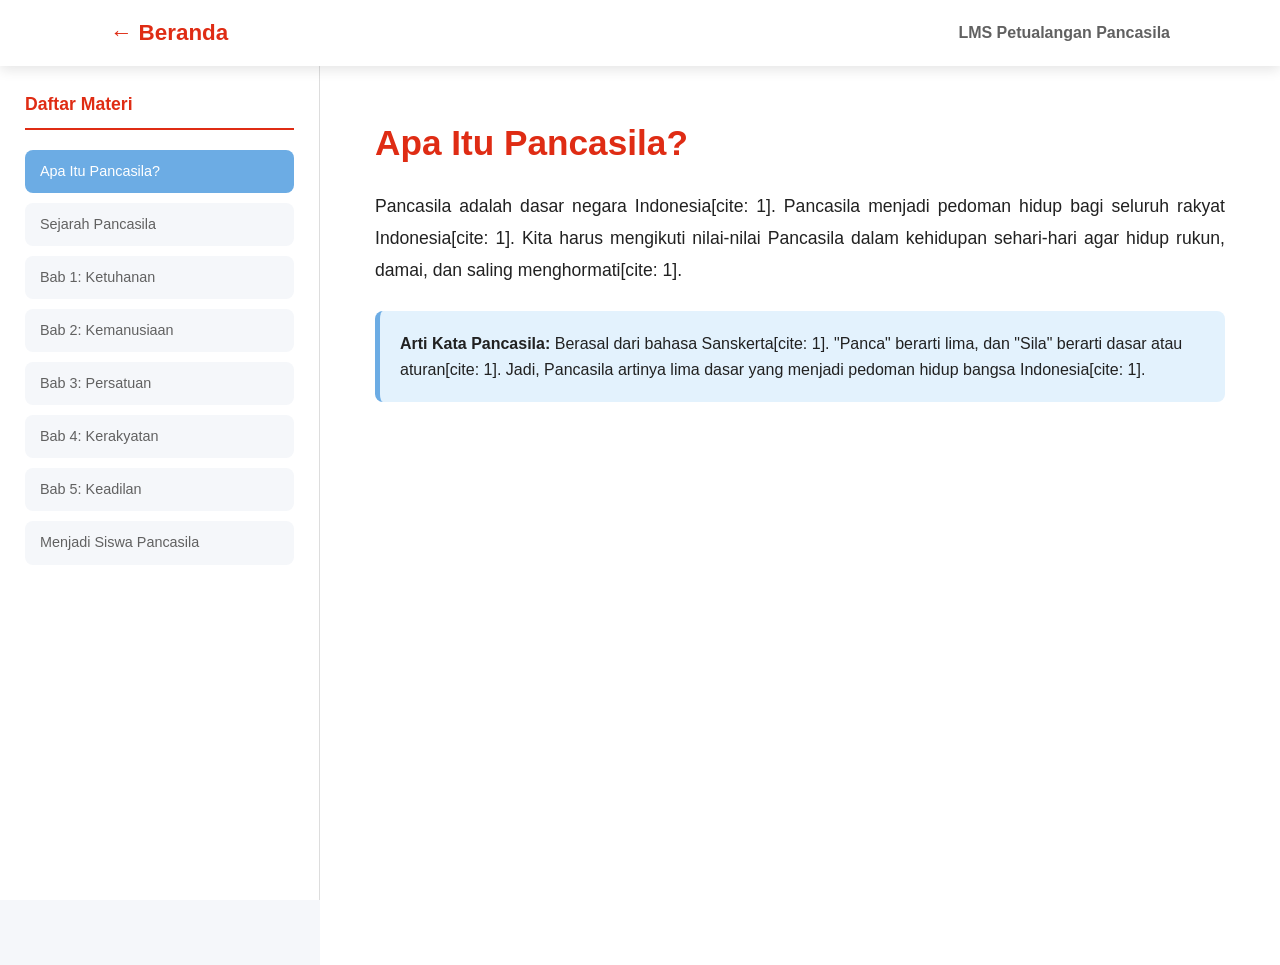
<file: belajar.html>
<!DOCTYPE html>
<html lang="id">
<head>
    <meta charset="UTF-8">
    <meta name="viewport" content="width=device-width, initial-scale=1.0">
    <title>Modul Belajar - Petualangan Pancasila</title>
    <link rel="stylesheet" href="style.css">
    <style>
        /* CSS Khusus Layout LMS */
        .lms-container {
            display: grid;
            grid-template-columns: 320px 1fr;
            min-height: 100vh;
            margin-top: 65px;
        }

        /* Sidebar Navigasi */
        .sidebar {
            background: var(--bg-card);
            border-right: 1px solid #ddd;
            padding: 25px;
            overflow-y: auto;
            height: calc(100vh - 65px);
            position: sticky;
            top: 65px;
        }

        .sidebar h3 {
            font-size: 1.1rem;
            margin-bottom: 20px;
            color: var(--primary-color);
            border-bottom: 2px solid var(--primary-color);
            padding-bottom: 10px;
        }

        .nav-lms { list-style: none; padding: 0; }
        
        .nav-lms li { margin-bottom: 10px; }

        .nav-lms a { 
            text-decoration: none; 
            color: var(--text-sec); 
            display: block;
            padding: 10px 15px;
            border-radius: 8px;
            font-size: 0.9rem;
            background: var(--bg-main);
            transition: 0.3s;
        }

        .nav-lms a:hover, .nav-lms a.active {
            background: var(--secondary-color);
            color: white;
        }

        /* Content Area Styling */
        .content-area {
            padding: 50px;
            background: white;
        }

        .materi-section {
            display: none; /* Sembunyikan semua section secara default */
            max-width: 850px;
            margin: 0 auto;
            animation: fadeIn 0.5s ease;
        }

        .materi-section.active {
            display: block; /* Tampilkan hanya yang aktif */
        }

        .materi-header h2 {
            color: var(--primary-color);
            font-size: 2.2rem;
            margin-bottom: 20px;
        }

        .materi-body p {
            font-size: 1.1rem;
            line-height: 1.8;
            margin-bottom: 20px;
            text-align: justify;
        }

        /* Video Embed Styling */
        .video-container-embed {
            position: relative;
            padding-bottom: 56.25%; /* Rasio 16:9 */
            height: 0;
            overflow: hidden;
            max-width: 100%;
            background: #000;
            margin: 30px 0;
            border-radius: 12px;
            box-shadow: var(--shadow);
        }

        .video-container-embed iframe {
            position: absolute;
            top: 0;
            left: 0;
            width: 100%;
            height: 100%;
            border: none;
        }

        .info-box {
            background: #e3f2fd;
            border-left: 5px solid var(--secondary-color);
            padding: 20px;
            border-radius: 8px;
            margin: 25px 0;
        }

        @keyframes fadeIn {
            from { opacity: 0; transform: translateY(10px); }
            to { opacity: 1; transform: translateY(0); }
        }

        @media (max-width: 768px) {
            .lms-container { grid-template-columns: 1fr; }
            .sidebar { 
                height: auto; 
                position: relative; 
                top: 0; 
                border-right: none;
                border-bottom: 1px solid #ddd;
            }
            .content-area { padding: 25px; }
        }
    </style>
</head>
<body>

    <nav class="navbar">
        <div class="container nav-container">
            <a href="index.html" class="logo">← Beranda</a>
            <div style="font-weight: bold; color: var(--text-sec);">LMS Petualangan Pancasila</div>
        </div>
    </nav>

    <div class="lms-container">
        <aside class="sidebar">
            <h3>Daftar Materi</h3>
            <ul class="nav-lms">
                <li><a href="#pengenalan" class="active">Apa Itu Pancasila?</a></li>
                <li><a href="#sejarah">Sejarah Pancasila</a></li>
                <li><a href="#bab1">Bab 1: Ketuhanan</a></li>
                <li><a href="#bab2">Bab 2: Kemanusiaan</a></li>
                <li><a href="#bab3">Bab 3: Persatuan</a></li>
                <li><a href="#bab4">Bab 4: Kerakyatan</a></li>
                <li><a href="#bab5">Bab 5: Keadilan</a></li>
                <li><a href="#siswa-pancasila">Menjadi Siswa Pancasila</a></li>
            </ul>
        </aside>

        <main class="content-area">
            
            <section id="pengenalan" class="materi-section active">
                <div class="materi-header">
                    <h2>Apa Itu Pancasila?</h2>
                </div>
                <div class="materi-body">
                    <p>Pancasila adalah dasar negara Indonesia[cite: 1]. Pancasila menjadi pedoman hidup bagi seluruh rakyat Indonesia[cite: 1]. Kita harus mengikuti nilai-nilai Pancasila dalam kehidupan sehari-hari agar hidup rukun, damai, dan saling menghormati[cite: 1].</p>
                    <div class="info-box">
                        <strong>Arti Kata Pancasila:</strong> Berasal dari bahasa Sanskerta[cite: 1]. "Panca" berarti lima, dan "Sila" berarti dasar atau aturan[cite: 1]. Jadi, Pancasila artinya lima dasar yang menjadi pedoman hidup bangsa Indonesia[cite: 1].
                    </div>
                </div>
            </section>

            <section id="sejarah" class="materi-section">
                <div class="materi-header">
                    <h2>Sejarah Pancasila</h2>
                </div>
                <div class="materi-body">
                    <p>Pancasila lahir sebagai dasar negara untuk mempersatukan seluruh rakyat Indonesia[cite: 1]. Pancasila menjadi pedoman agar bangsa Indonesia tetap kuat dan tidak mudah terpecah belah[cite: 1].</p>
                    <p>Nilai-nilai ini mengajarkan kita untuk rajin beribadah, menghormati orang lain, menjaga persatuan, suka bermusyawarah, dan bersikap adil[cite: 1].</p>
                </div>
            </section>

            <section id="bab1" class="materi-section">
                <div class="materi-header">
                    <h2>Bab 1: Menemukan Cahaya Ketuhanan</h2>
                </div>
                <div class="materi-body">
                    <p>Perjalanan dimulai dengan menyadari bahwa bangsa Indonesia adalah bangsa yang religius[cite: 1]. Sila Ketuhanan Yang Maha Esa menjadi fondasi paling dasar yang mengingatkan bahwa setiap manusia memiliki tanggung jawab moral kepada Sang Pencipta[cite: 1].</p>
                    
                    <div class="video-container-embed">
                        <iframe src="https://www.youtube.com/embed/w9-bmw3tkko" allowfullscreen></iframe>
                    </div>

                    <p>Dalam kehidupan sehari-hari, hal ini bukan hanya tentang seberapa rajin seseorang beribadah, tetapi bagaimana keimanan tersebut terpancar dalam perilaku yang jujur, penuh kasih, dan menghargai perbedaan[cite: 1]. Kita diajak untuk melihat keberagaman agama bukan sebagai pemisah, melainkan sebagai taman bunga yang warna-warnanya saling melengkapi[cite: 1].</p>
                </div>
            </section>

            <section id="bab2" class="materi-section">
                <div class="materi-header">
                    <h2>Bab 2: Menjunjung Tinggi Martabat Kemanusiaan</h2>
                </div>
                <div class="materi-body">
                    <p>Setelah memahami hubungan dengan Tuhan, kita melangkah pada cara memperlakukan sesama melalui sila Kemanusiaan yang Adil dan Beradab[cite: 1]. Bab ini menekankan bahwa setiap orang, tanpa memandang latar belakangnya, memiliki hak dan martabat yang sama[cite: 1].</p>

                    <div class="video-container-embed">
                        <iframe src="https://www.youtube.com/embed/EymNF7gJywA" allowfullscreen></iframe>
                    </div>

                    <p>Kita belajar untuk mengasah empati, menempatkan diri pada posisi orang lain, dan berani membela kebenaran di tengah ketidakadilan[cite: 1]. Kemanusiaan yang beradab berarti kita bertindak dengan sopan santun dan etika, menjauhi perilaku perundungan (bullying), serta memiliki keinginan tulus untuk menolong mereka yang kesusahan[cite: 1].</p>
                </div>
            </section>

            <section id="bab3" class="materi-section">
                <div class="materi-header">
                    <h2>Bab 3: Merajut Simpul Persatuan</h2>
                </div>
                <div class="materi-body">
                    <p>Memasuki bab ketiga, kita belajar tentang pentingnya menjaga keutuhan rumah besar bernama Indonesia melalui sila Persatuan Indonesia[cite: 1]. Di tengah ribuan pulau dan ratusan bahasa, persatuan adalah pengikat yang memastikan kita tidak terpecah belah oleh ego kelompok atau golongan[cite: 1].</p>

                    <div class="video-container-embed">
                        <iframe src="https://www.youtube.com/embed/lxnT3p7Zwgo" allowfullscreen></iframe>
                    </div>

                    <p>Materi ini mengajarkan bahwa menjadi Indonesia berarti mencintai tanah air dengan cara menghargai identitas budaya setiap daerah sebagai kekayaan bersama[cite: 1]. Semangat gotong royong menjadi kunci utama agar ikatan persaudaraan kita tetap kokoh meski badai perbedaan pendapat menerjang[cite: 1].</p>
                </div>
            </section>

            <section id="bab4" class="materi-section">
                <div class="materi-header">
                    <h2>Bab 4: Menghidupkan Tradisi Musyawarah</h2>
                </div>
                <div class="materi-body">
                    <p>Langkah selanjutnya membawa kita pada cara mengambil keputusan bersama melalui sila Kerakyatan yang Dipimpin oleh Hikmat Kebijaksanaan dalam Permusyawaratan/Perwakilan[cite: 1].</p>
                    <p>Bab ini mengajarkan bahwa suara setiap orang itu berharga[cite: 1]. Alih-alih memaksakan kehendak atau menang-menangan sendiri, kita diajak untuk duduk bersama, mendengarkan dengan kepala dingin, dan mencari solusi terbaik melalui musyawarah[cite: 1].</p>
                </div>
            </section>

            <section id="bab5" class="materi-section">
                <div class="materi-header">
                    <h2>Bab 5: Mewujudkan Keseimbangan Keadilan</h2>
                </div>
                <div class="materi-body">
                    <p>Perjalanan berakhir pada muara dari semua nilai Pancasila, yaitu Sila Keadilan Sosial bagi Seluruh Rakyat Indonesia[cite: 1]. Bab ini menjelaskan bahwa kesejahteraan tidak boleh dinikmati oleh segelintir orang saja, melainkan harus dirasakan secara merata dari kota hingga ke pelosok desa[cite: 1].</p>
                    <p>Di sini, kita diajak untuk memastikan bahwa setiap warga negara mendapatkan kesempatan yang sama dalam pendidikan, kesehatan, dan penghidupan yang layak[cite: 1].</p>
                </div>
            </section>

            <section id="siswa-pancasila" class="materi-section">
                <div class="materi-header">
                    <h2>Menjadi Siswa Pancasila</h2>
                </div>
                <div class="materi-body">
                    <p>Bagaimana cara kita menjadi siswa Pancasila dalam kehidupan sehari-hari? Berikut adalah contohnya[cite: 1]:</p>
                    <ul style="margin-left: 20px; font-size: 1.1rem;">
                        <li style="margin-bottom: 10px;"><strong>Sila 1:</strong> Berdoa sebelum belajar dan menghormati teman yang berbeda agama[cite: 1].</li>
                        <li style="margin-bottom: 10px;"><strong>Sila 2:</strong> Membantu teman yang jatuh dan tidak melakukan bullying[cite: 1].</li>
                        <li style="margin-bottom: 10px;"><strong>Sila 3:</strong> Menjaga kerukunan dan bangga menggunakan produk dalam negeri[cite: 1].</li>
                        <li style="margin-bottom: 10px;"><strong>Sila 4:</strong> Berdiskusi dengan tertib saat kerja kelompok[cite: 1].</li>
                        <li style="margin-bottom: 10px;"><strong>Sila 5:</strong> Berlaku adil dan rajin menabung[cite: 1].</li>
                    </ul>
                </div>
            </section>

        </main>
    </div>

    <script>
        document.querySelectorAll('.nav-lms a').forEach(link => {
            link.addEventListener('click', function(e) {
                e.preventDefault();
                
                // 1. Update Class Navigasi
                document.querySelectorAll('.nav-lms a').forEach(l => l.classList.remove('active'));
                this.classList.add('active');
                
                // 2. Tampilkan Konten yang Sesuai
                const targetId = this.getAttribute('href').substring(1);
                document.querySelectorAll('.materi-section').forEach(section => {
                    section.classList.remove('active');
                });
                document.getElementById(targetId).classList.add('active');
                
                // 3. Scroll ke atas (untuk mobile)
                if (window.innerWidth <= 768) {
                    window.scrollTo({ top: 0, behavior: 'smooth' });
                }
            });
        });
    </script>
    <script src="script.js"></script>
</body>
</html>
</file>
<file: style.css>
/* VARIABEL WARNA */
:root {
    --primary-color: #DF2C14;
    --secondary-color: #6CACE4;
    --accent-color: #F9A825;
    --bg-main: #F5F7FA;
    --bg-card: #FFFFFF;
    --text-main: #212121;
    --text-sec: #616161;
    --shadow: 0 4px 12px rgba(0,0,0,0.1);
}

/* RESET */
* { margin: 0; padding: 0; box-sizing: border-box; }
body { font-family: sans-serif; color: var(--text-main); background: var(--bg-main); line-height: 1.6; }
.container { max-width: 1100px; margin: 0 auto; padding: 0 20px; }
a { text-decoration: none; }

/* NAVBAR */
.navbar { background: white; padding: 15px 0; position: fixed; width: 100%; top: 0; z-index: 1000; box-shadow: var(--shadow); }
.nav-container { display: flex; justify-content: space-between; align-items: center; }
.logo { font-weight: bold; color: var(--primary-color); font-size: 1.4rem; }
.nav-links { display: flex; list-style: none; }
.nav-links li a { padding: 10px 15px; color: var(--text-main); transition: 0.3s; }
.nav-links li a:hover { color: var(--primary-color); }

/* HERO */
.hero-section { padding: 120px 0 60px; background: white; }
.hero-grid { display: grid; grid-template-columns: 1fr 1fr; gap: 40px; align-items: center; }
.hero-text h1 { font-size: 2.8rem; color: var(--primary-color); line-height: 1.2; }
.tagline { font-size: 1.2rem; color: var(--secondary-color); font-weight: bold; margin: 10px 0 20px; }
.hero-image img { width: 100%; border-radius: 20px; box-shadow: var(--shadow); }

/* BUTTONS */
.btn { padding: 12px 25px; border-radius: 8px; font-weight: bold; display: inline-block; transition: 0.3s; cursor: pointer; border: none; }
.btn-primary { background: var(--primary-color); color: white; }
.btn-accent { background: var(--accent-color); color: white; }
.btn-large { font-size: 1.2rem; padding: 15px 40px; }
.btn:hover { transform: translateY(-3px); filter: brightness(1.1); }

/* GRID & SECTIONS */
.section { padding: 80px 0; }
.bg-light { background: #f0f2f5; }
.text-center { text-align: center; }
.section-title { font-size: 2rem; margin-bottom: 40px; text-align: center; }
.grid-2 { display: grid; grid-template-columns: 1fr 1fr; gap: 30px; }
.grid-3 { display: grid; grid-template-columns: repeat(3, 1fr); gap: 20px; }
.grid-4 { display: grid; grid-template-columns: repeat(4, 1fr); gap: 20px; }

/* CARDS */
.card, .feature-card, .team-card { background: white; padding: 25px; border-radius: 12px; box-shadow: var(--shadow); }
.card-icon { background: var(--secondary-color); color: white; width: 40px; height: 40px; border-radius: 50%; display: flex; align-items: center; justify-content: center; margin-bottom: 15px; font-weight: bold; }
.team-card img { width: 100%; height: 200px; object-fit: cover; border-radius: 10px; margin-bottom: 15px; }

/* LMS LAYOUT (belajar.html) */
.lms-container { display: grid; grid-template-columns: 280px 1fr; margin-top: 65px; min-height: 100vh; }
.sidebar { background: white; border-right: 1px solid #ddd; padding: 20px; position: sticky; top: 65px; height: calc(100vh - 65px); }
.sidebar-link { display: block; padding: 10px; margin-bottom: 5px; border-radius: 5px; color: var(--text-main); }
.sidebar-link.active, .sidebar-link:hover { background: var(--secondary-color); color: white; }
.content-area { padding: 40px; background: white; }
.materi-box { margin-bottom: 50px; border-bottom: 2px solid #eee; padding-bottom: 30px; }

/* EMBED VIDEO */
.video-container-embed { position: relative; padding-bottom: 56.25%; height: 0; overflow: hidden; margin: 20px 0; border-radius: 12px; background: #000; }
.video-container-embed iframe { position: absolute; top: 0; left: 0; width: 100%; height: 100%; border: none; }

/* FOOTER */
.footer { background: #212121; color: white; padding: 30px; text-align: center; }

/* MOBILE */
.menu-toggle { display: none; flex-direction: column; cursor: pointer; }
.bar { width: 25px; height: 3px; background: var(--text-main); margin: 4px 0; }

@media (max-width: 768px) {
    .hero-grid, .grid-2, .grid-3, .grid-4, .lms-container { grid-template-columns: 1fr; }
    .sidebar { height: auto; position: relative; top: 0; }
    .nav-links { display: none; flex-direction: column; width: 100%; position: absolute; top: 60px; left: 0; background: white; }
    .nav-links.active { display: flex; }
    .menu-toggle { display: flex; }
}
</file>
